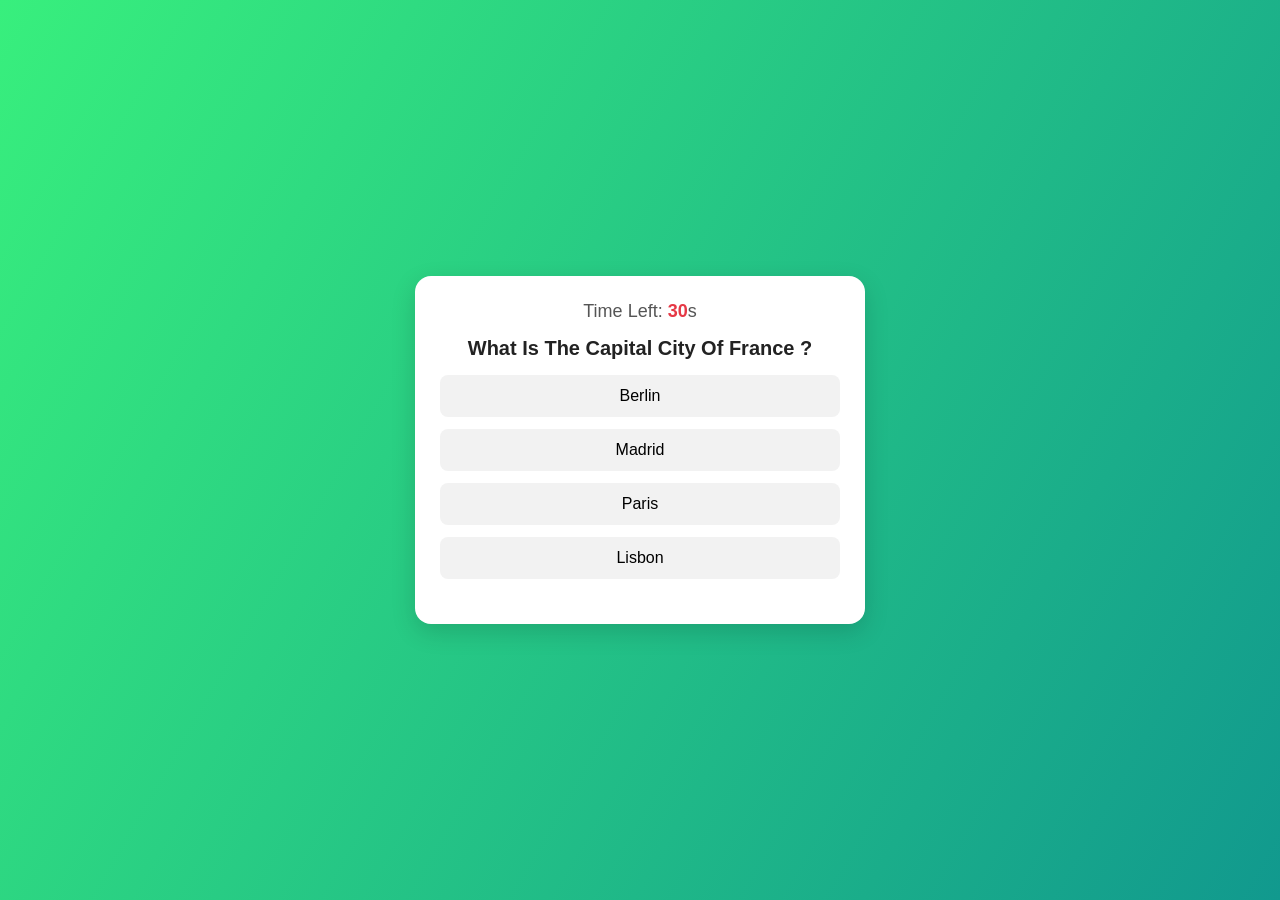
<file: index.html>
<!DOCTYPE html>
<html lang="en">
<head>
    <meta charset="UTF-8">
    <meta name="viewport" content="width=device-width, initial-scale=1.0">
    <title>quiz  app with timer</title>
    <link rel="stylesheet" href="time.css">
</head>
<body>
    <div class="quiz-container">
        <div class="time-left">Time Left:
            <span id="time">30</span>s
        </div>
<div id="question">question will appear here...</div>
<div class="options"></div>
<div id="result"></div>
<button id="restartbtn"></button>
    </div>
    <script src="time.js"></script>
</body>
</html>
</file>
<file: time.css>
*{
    margin: 0;
    padding: 0;
    box-sizing: border-box;
    font-family: Arial, Helvetica, sans-serif;
}

body{
    background: linear-gradient(120deg, #38ef7d, #11998e);
    height: 100vh;
    display: flex;
    justify-content: center;
    align-items: center;
}

.quiz-container{
    width: 450px;
    background: white;
    padding: 25px;
    border-radius: 16px;
    box-shadow: 0 8px 25px rgba(0,0,0,0.15);
    text-align: center;
}

.time-left{
    font-size: 18px;
    margin-bottom: 10px;
    color: #555;
}

#time{
    font-weight: bold;
    color: #e63946;
}

#question{
    font-size: 20px;
    margin: 15px 0;
    font-weight: bold;
    color: #222;
}

.options{
    display: flex;
    flex-direction: column;
    gap: 12px;
    margin-top: 15px;
}

.optionn{
    padding: 12px;
    border: none;
    background: #f2f2f2;
    border-radius: 8px;
    cursor: pointer;
    transition: 0.3s;
    font-size: 16px;
}

.optionn:hover{
    background: #38ef7d;
    color: white;
}

#result{
    font-size: 22px;
    font-weight: bold;
    margin-top: 20px;
    color: #222;
}

#restartbtn{
    display: none;
    margin-top: 20px;
    padding: 12px 20px;
    font-size: 16px;
    cursor: pointer;
    background: #11998e;
    color: white;
    border-radius: 25px;
    transition: .3s;
}

#restartbtn:hover{
    background: #0c7f6a;
}
</file>
